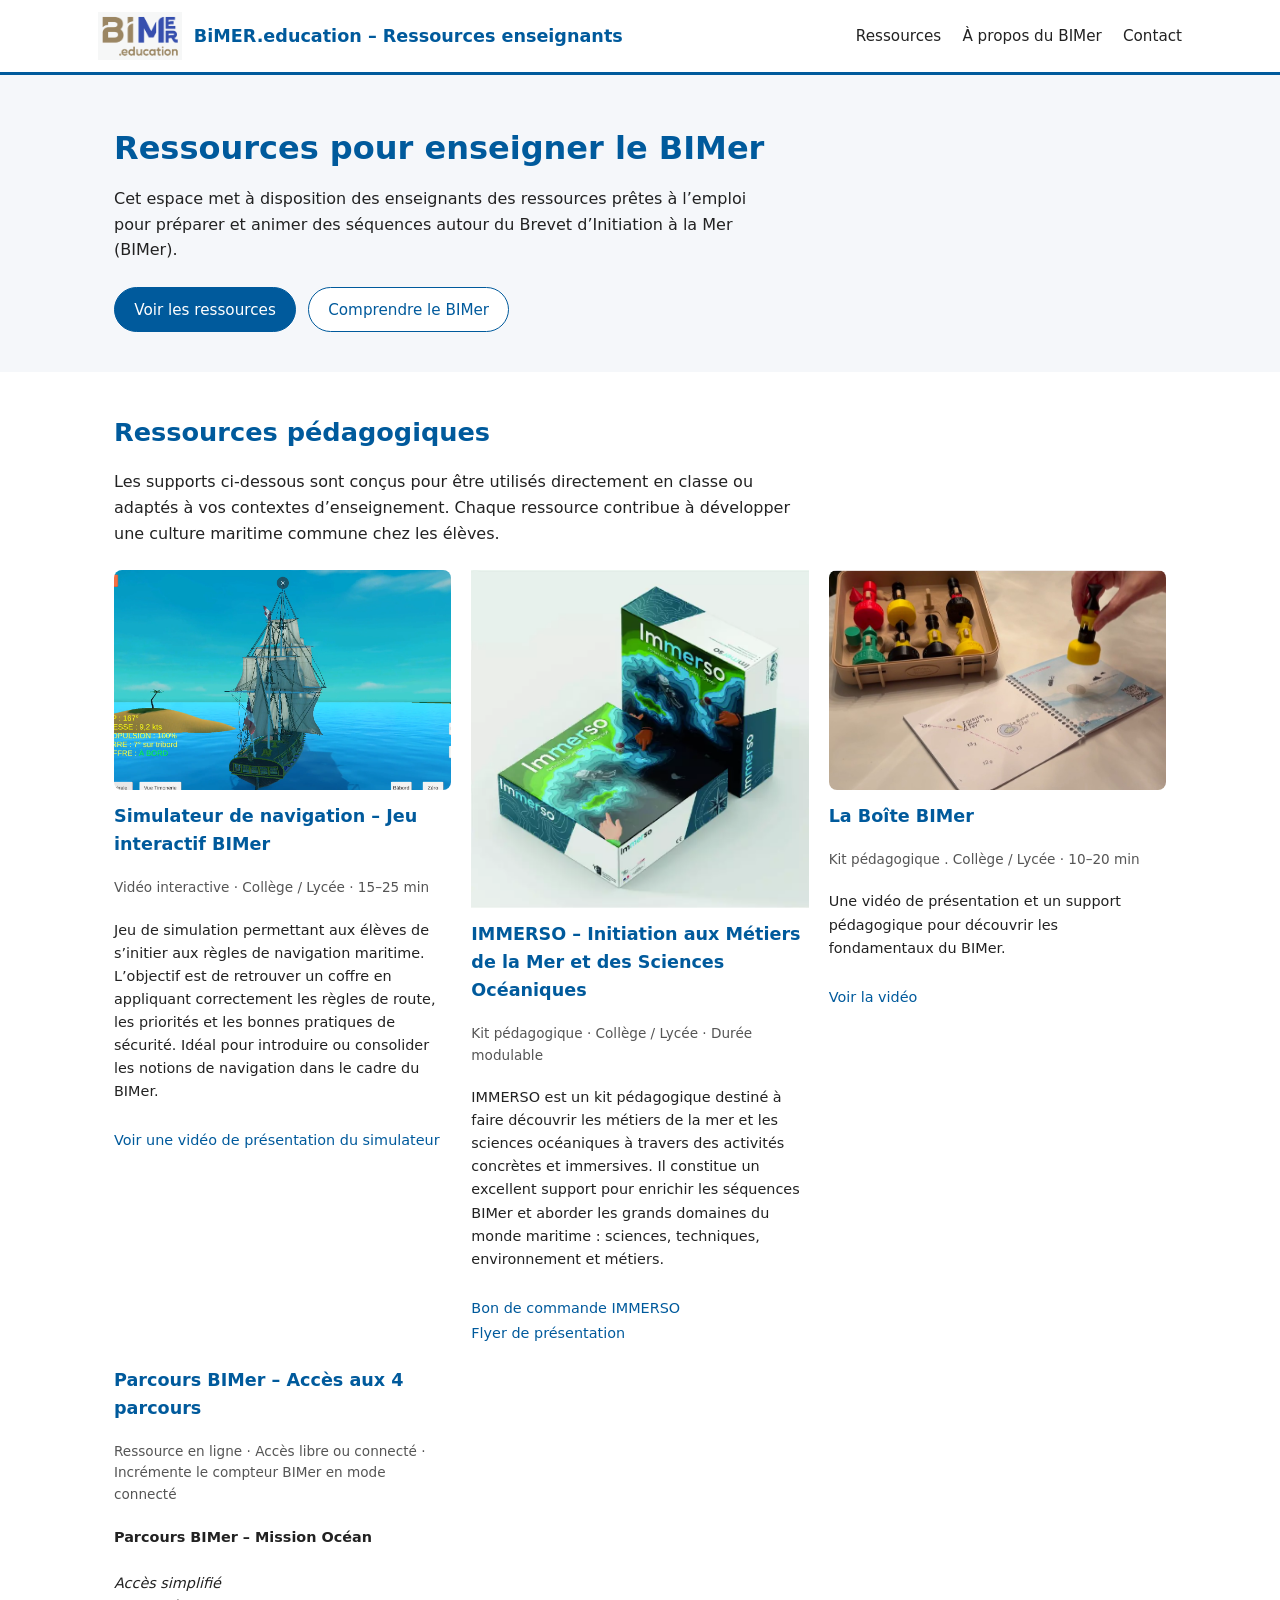
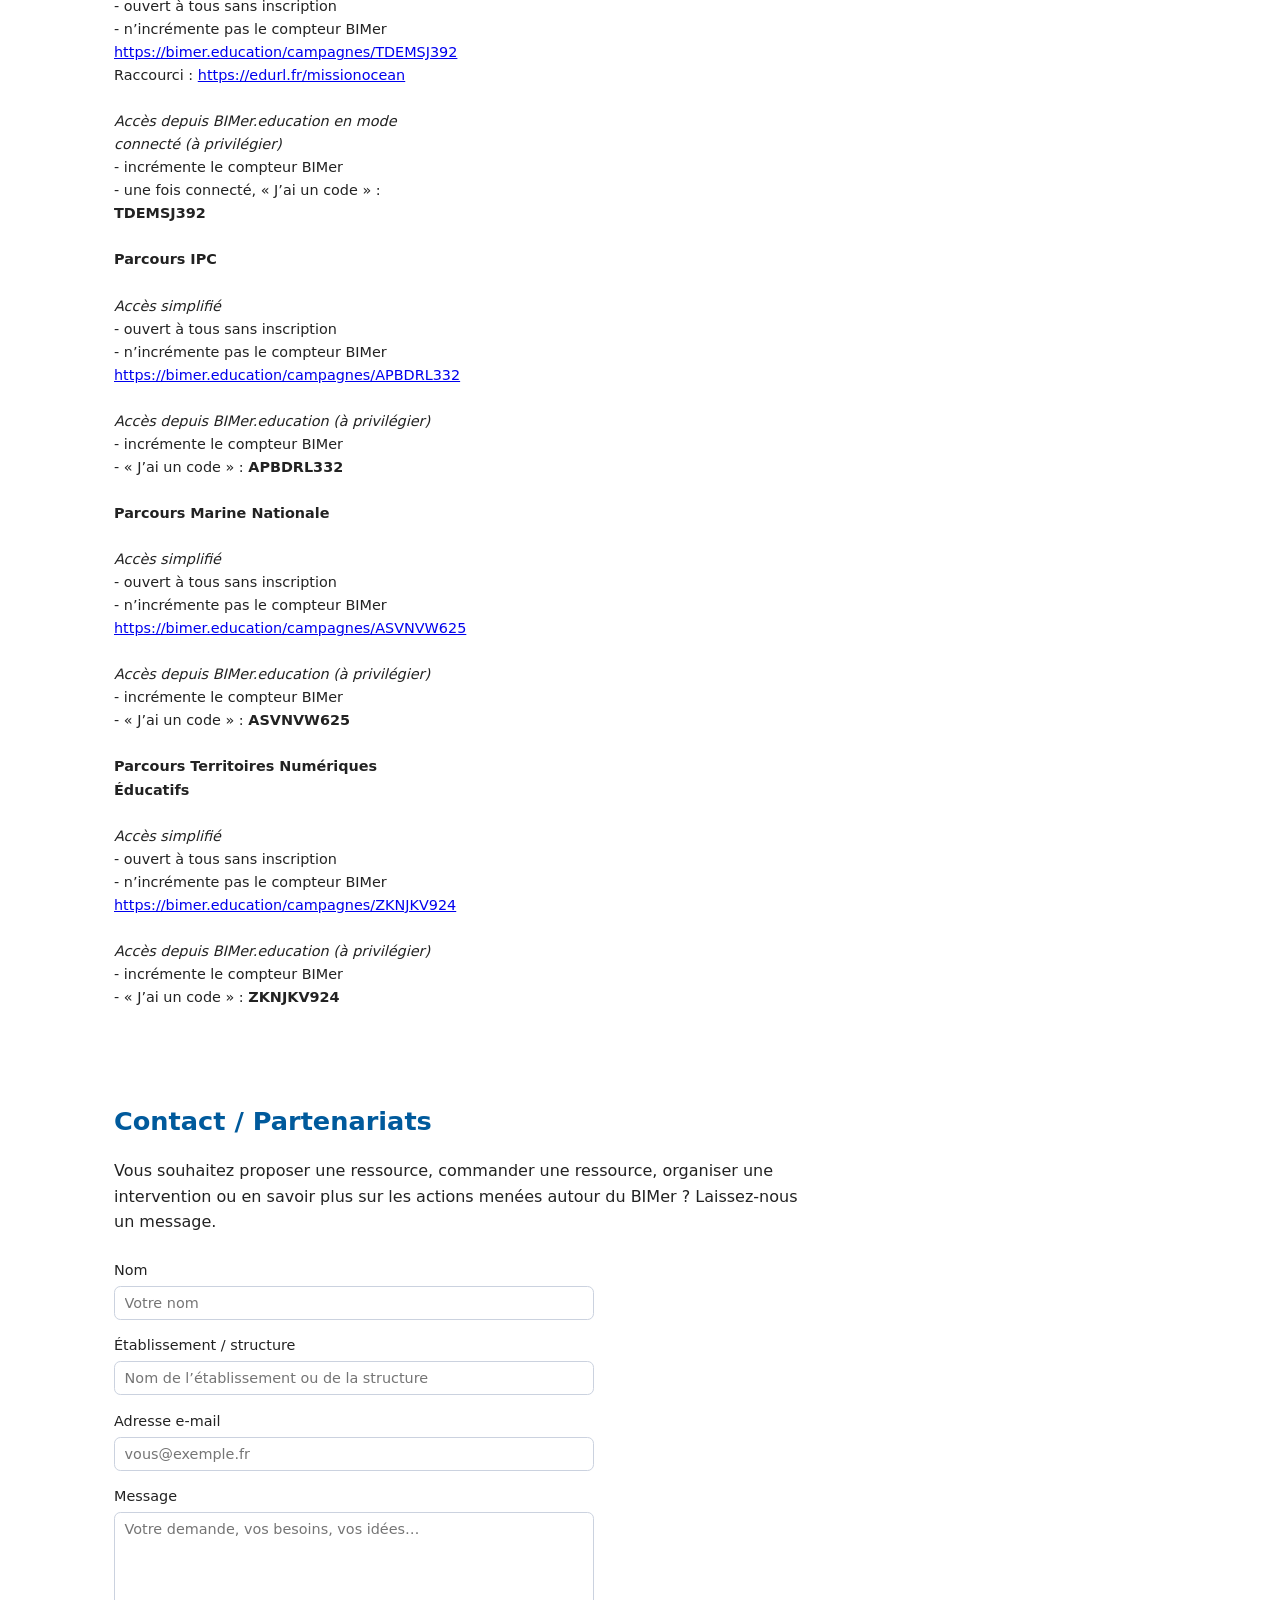
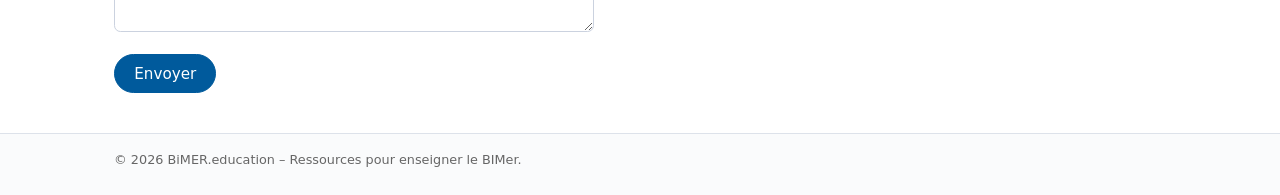
<file: index.html>
<!DOCTYPE html>
<html lang="fr">
<head>
  <meta charset="UTF-8">
  <title>Ressources pour enseigner le BIMer</title>
  <meta name="viewport" content="width=device-width, initial-scale=1">
  <link rel="stylesheet" href="css/style.css">
</head>

<body>

<header>
  <div class="container nav">
    <div class="logo">
      <img src="assets/logo-bimer.png" alt="Logo BiMER.education">
      <div class="logo-text">BiMER.education – Ressources enseignants</div>
    </div>
    <nav>
      <a href="#ressources">Ressources</a>
      <a href="#bimer">À propos du BIMer</a>
      <a href="#contact">Contact</a>
    </nav>
  </div>
</header>

<main>

  <!-- HERO -->
  <section class="hero">
    <div class="container">
      <h1>Ressources pour enseigner le BIMer</h1>
      <p>
        Cet espace met à disposition des enseignants des ressources prêtes à l’emploi
        pour préparer et animer des séquences autour du Brevet d’Initiation à la Mer (BIMer).
      </p>
      <div class="hero-buttons">
        <a href="#ressources" class="btn btn-primary">Voir les ressources</a>
        <a href="#bimer" class="btn btn-outline">Comprendre le BIMer</a>
      </div>
    </div>
  </section>

  <!-- RESSOURCES -->
  <section id="ressources">
    <div class="container">
      <h2>Ressources pédagogiques</h2>
      <p class="section-intro">
        Les supports ci-dessous sont conçus pour être utilisés directement en classe ou adaptés
        à vos contextes d’enseignement. Chaque ressource contribue à développer une culture
        maritime commune chez les élèves.
      </p>

      <div class="resources-grid">

        <!-- RESSOURCE 1 -->
        <article class="resource-card">
  <img src="assets/simulateur.png" alt="Simulateur de navigation" class="resource-img">

  <h3>Simulateur de navigation – Jeu interactif BIMer</h3>
  <div class="resource-meta">
    Vidéo interactive · Collège / Lycée · 15–25 min
  </div>
  <p class="resource-desc">
    Jeu de simulation permettant aux élèves de s’initier aux règles de navigation maritime.
    L’objectif est de retrouver un coffre en appliquant correctement les règles de route,
    les priorités et les bonnes pratiques de sécurité. Idéal pour introduire ou consolider
    les notions de navigation dans le cadre du BIMer.
  </p>
  <div class="resource-link">
    <a href="https://podeduc.apps.education.fr/video/142656-simulateur-bimer/" target="_blank" rel="noopener">
      Voir une vidéo de présentation du simulateur
    </a>
  </div>
</article>
   

        <!-- RESSOURCE 2 -->
        <article class="resource-card">
  <img src="assets/immerso.jpg" alt="IMMERSO – Initiation aux Métiers de la Mer et des Sciences Océaniques" class="resource-image">

  <h3>IMMERSO – Initiation aux Métiers de la Mer et des Sciences Océaniques</h3>

  <div class="resource-meta">
    Kit pédagogique · Collège / Lycée · Durée modulable
  </div>

  <p class="resource-desc">
    IMMERSO est un kit pédagogique destiné à faire découvrir les métiers de la mer
    et les sciences océaniques à travers des activités concrètes et immersives.
    Il constitue un excellent support pour enrichir les séquences BIMer et aborder
    les grands domaines du monde maritime : sciences, techniques, environnement et métiers.
  </p>

  <div class="resource-link">
    <a href="https://www.pedagogie.ac-aix-marseille.fr/upload/docs/application/pdf/2025-09/bon_de_commande_immerso.pdf" target="_blank" rel="noopener">
      Bon de commande IMMERSO
    </a><br>
    <a href="https://www.pedagogie.ac-aix-marseille.fr/upload/docs/application/pdf/2025-09/immerso_-_presentation.pdf" target="_blank" rel="noopener">
      Flyer de présentation
    </a>
  </div>
</article>

        <!-- RESSOURCE 3 -->
       <article class="resource-card">
  <img src="assets/boitebimer.jpg" alt="La Boîte BIMer" class="resource-img">

  <h3>La Boîte BIMer</h3>
  <div class="resource-meta">
    Kit pédagogique . Collège / Lycée · 10–20 min
  </div>
  <p class="resource-desc">
    Une vidéo de présentation et un support pédagogique pour découvrir les fondamentaux du BIMer.
  </p>
  <div class="resource-link">
    <a href="https://podeduc.apps.education.fr/video/133400-la-boite-bimereducationmp4/" target="_blank">Voir la vidéo</a>
  </div>
</article>

<article class="resource-card">
  <h3>Parcours BIMer – Accès aux 4 parcours</h3>

  <div class="resource-meta">
    Ressource en ligne · Accès libre ou connecté · Incrémente le compteur BIMer en mode connecté
  </div>

  <p class="resource-desc">
    <strong>Parcours BIMer – Mission Océan</strong><br><br>
    <em>Accès simplifié</em><br>
    - ouvert à tous sans inscription<br>
    - n’incrémente pas le compteur BIMer<br>
    <a href="https://bimer.education/campagnes/TDEMSJ392" target="_blank">https://bimer.education/campagnes/TDEMSJ392</a><br>
    Raccourci : <a href="https://edurl.fr/missionocean" target="_blank">https://edurl.fr/missionocean</a><br><br>

    <em>Accès depuis BIMer.education en mode connecté (à privilégier)</em><br>
    - incrémente le compteur BIMer<br>
    - une fois connecté, « J’ai un code » : <strong>TDEMSJ392</strong><br><br>

    <strong>Parcours IPC</strong><br><br>
    <em>Accès simplifié</em><br>
    - ouvert à tous sans inscription<br>
    - n’incrémente pas le compteur BIMer<br>
    <a href="https://bimer.education/campagnes/APBDRL332" target="_blank">https://bimer.education/campagnes/APBDRL332</a><br><br>

    <em>Accès depuis BIMer.education (à privilégier)</em><br>
    - incrémente le compteur BIMer<br>
    - « J’ai un code » : <strong>APBDRL332</strong><br><br>

    <strong>Parcours Marine Nationale</strong><br><br>
    <em>Accès simplifié</em><br>
    - ouvert à tous sans inscription<br>
    - n’incrémente pas le compteur BIMer<br>
    <a href="https://bimer.education/campagnes/ASVNVW625" target="_blank">https://bimer.education/campagnes/ASVNVW625</a><br><br>

    <em>Accès depuis BIMer.education (à privilégier)</em><br>
    - incrémente le compteur BIMer<br>
    - « J’ai un code » : <strong>ASVNVW625</strong><br><br>

    <strong>Parcours Territoires Numériques Éducatifs</strong><br><br>
    <em>Accès simplifié</em><br>
    - ouvert à tous sans inscription<br>
    - n’incrémente pas le compteur BIMer<br>
    <a href="https://bimer.education/campagnes/ZKNJKV924" target="_blank">https://bimer.education/campagnes/ZKNJKV924</a><br><br>

    <em>Accès depuis BIMer.education (à privilégier)</em><br>
    - incrémente le compteur BIMer<br>
    - « J’ai un code » : <strong>ZKNJKV924</strong>
  </p>
</article>
      </div>
    </div>
  </section>

  <!-- CONTACT -->
  <section id="contact">
    <div class="container">
      <h2>Contact / Partenariats</h2>
      <p class="section-intro">
        Vous souhaitez proposer une ressource, commander une ressource, organiser une intervention ou en savoir plus
        sur les actions menées autour du BIMer ? Laissez-nous un message.
      </p>

      <form class="contact-form" action="https://formsubmit.co/cmqindmer@gmail.com" method="POST">
  
  <!-- Anti-spam -->
  <input type="hidden" name="_captcha" value="false">
  
  <!-- Page de remerciement (optionnel) -->
  <input type="hidden" name="_next" value="https://cmqindmer-arch.github.io/bimer-education-site/merci.html">

  <div class="form-group">
    <label for="nom">Nom</label>
    <input id="nom" type="text" name="nom" placeholder="Votre nom" required>
  </div>

  <div class="form-group">
    <label for="etab">Établissement / structure</label>
    <input id="etab" type="text" name="etablissement" placeholder="Nom de l’établissement ou de la structure">
  </div>

  <div class="form-group">
    <label for="email">Adresse e-mail</label>
    <input id="email" type="email" name="email" placeholder="vous@exemple.fr" required>
  </div>

  <div class="form-group">
    <label for="message">Message</label>
    <textarea id="message" name="message" placeholder="Votre demande, vos besoins, vos idées…" required></textarea>
  </div>

  <button type="submit" class="btn btn-primary">Envoyer</button>
</form>
      </form>
    </div>
  </section>

</main>

<footer>
  <div class="container">
    © 2026 BiMER.education – Ressources pour enseigner le BIMer.
  </div>
</footer>

</body>
</html>
</file>
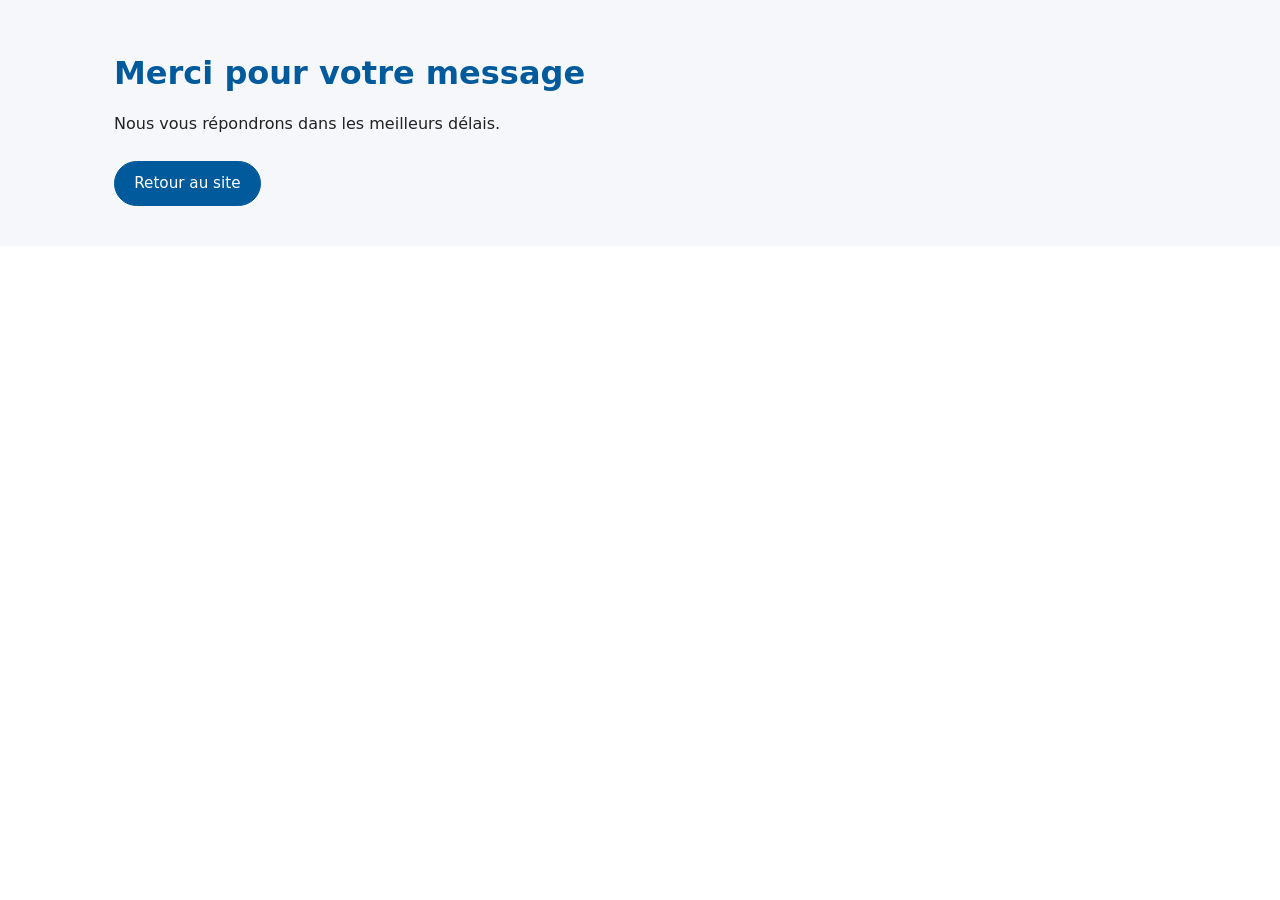
<file: merci.html>
<!DOCTYPE html>
<html lang="fr">
<head>
  <meta charset="UTF-8">
  <title>Merci</title>
  <link rel="stylesheet" href="css/style.css">
</head>
<body>
  <section class="hero">
    <div class="container">
      <h1>Merci pour votre message</h1>
      <p>Nous vous répondrons dans les meilleurs délais.</p>
      <a href="/bimer-education-site" class="btn btn-primary">Retour au site</a>
    </div>
  </section>
</body>
</html>
</file>
<file: css/style.css>
:root {
  --bimer-gold: #c9a46a;
  --bimer-blue: #005a9c;
  --bg-light: #f5f7fa;
  --text-dark: #222;
}

* {
  box-sizing: border-box;
  margin: 0;
  padding: 0;
  font-family: system-ui, -apple-system, BlinkMacSystemFont, "Segoe UI", sans-serif;
}

body {
  background: #ffffff;
  color: var(--text-dark);
  line-height: 1.6;
}

header {
  border-bottom: 3px solid var(--bimer-blue);
  background: #ffffff;
  position: sticky;
  top: 0;
  z-index: 10;
}

.container {
  max-width: 1100px;
  margin: 0 auto;
  padding: 0 1.5rem;
}

.nav {
  display: flex;
  align-items: center;
  justify-content: space-between;
  padding: 0.75rem 8px;
}

.logo {
  display: flex;
  align-items: center;
  gap: 0.75rem;
}

.logo img {
  height: 48px;
  width: auto;
  display: block;
}

.logo-text {
  font-size: 1.1rem;
  font-weight: 600;
  color: var(--bimer-blue);
}

nav a {
  margin-left: 1rem;
  text-decoration: none;
  color: var(--text-dark);
  font-size: 0.95rem;
  font-weight: 500;
}

nav a:hover {
  color: var(--bimer-blue);
}

.hero {
  padding: 3rem 0 2.5rem;
  background: var(--bg-light);
}

.hero h1 {
  font-size: 2rem;
  margin-bottom: 0.75rem;
  color: var(--bimer-blue);
}

.hero p {
  max-width: 650px;
  margin-bottom: 1.5rem;
}

.hero-buttons {
  display: flex;
  flex-wrap: wrap;
  gap: 0.75rem;
}

.btn {
  display: inline-block;
  padding: 0.6rem 1.2rem;
  border-radius: 999px;
  border: 1px solid var(--bimer-blue);
  text-decoration: none;
  font-size: 0.95rem;
  font-weight: 500;
  cursor: pointer;
}

.btn-primary {
  background: var(--bimer-blue);
  color: #fff;
}

.btn-outline {
  background: #fff;
  color: var(--bimer-blue);
}

section {
  padding: 2.5rem 0;
}

section h2 {
  font-size: 1.6rem;
  margin-bottom: 1rem;
  color: var(--bimer-blue);
}

.section-intro {
  max-width: 700px;
  margin-bottom: 1.5rem;
}

.resources-grid {
  display: grid;
  grid-template-columns: repeat(auto-fit, minmax(260px, 1fr));
  gap: 1.25rem;
}

.resource-card {
  display: flex;
  flex-direction: column;
  gap: 12px;
}

.resource-img {
  width: 100%;
  height: 220px;        /* Ajuste la hauteur ici si tu veux plus ou moins grand */
  object-fit: cover;    /* Remplit la zone sans déformation */
  border-radius: 8px;   /* Même arrondi que la carte */
  display: block;
}
.resource-card h3 {
  font-size: 1.1rem;
  margin-bottom: 0.4rem;
  color: var(--bimer-blue);
}

.resource-meta {
  font-size: 0.85rem;
  color: #555;
  margin-bottom: 0.5rem;
}

.resource-desc {
  font-size: 0.9rem;
  margin-bottom: 0.75rem;
}

.resource-link a {
  font-size: 0.9rem;
  color: var(--bimer-blue);
  text-decoration: none;
  font-weight: 500;
}

.resource-link a:hover {
  text-decoration: underline;
}

.about-grid {
  display: grid;
  grid-template-columns: minmax(0, 2fr) minmax(0, 1.3fr);
  gap: 2rem;
  align-items: flex-start;
}

.about-box {
  border-radius: 0.75rem;
  border: 1px solid #dde2ea;
  padding: 1.25rem;
  background: #fff;
  font-size: 0.95rem;
}

.about-box h3 {
  font-size: 1rem;
  margin-bottom: 0.5rem;
  color: var(--bimer-blue);
}

.about-list {
  list-style: none;
  padding-left: 0;
  font-size: 0.9rem;
}

.about-list li {
  margin-bottom: 0.35rem;
}

.contact-form {
  max-width: 480px;
}

.form-group {
  margin-bottom: 0.9rem;
}

label {
  display: block;
  font-size: 0.9rem;
  margin-bottom: 0.25rem;
}

input, textarea {
  width: 100%;
  padding: 0.5rem 0.6rem;
  border-radius: 0.4rem;
  border: 1px solid #cbd2df;
  font-size: 0.9rem;
}

textarea {
  min-height: 120px;
  resize: vertical;
}

footer {
  border-top: 1px solid #dde2ea;
  padding: 1rem 0 1.5rem;
  font-size: 0.8rem;
  color: #666;
  background: #fafbfc;
}

@media (max-width: 720px) {
  .nav {
    flex-direction: column;
    align-items: flex-start;
    gap: 0.5rem;
  }
  nav a {
    margin-left: 0;
    margin-right: 1rem;
  }
  .hero {
    padding-top: 2rem;
  }
  .about-grid {
    grid-template-columns: 1fr;
  }
}
</file>
